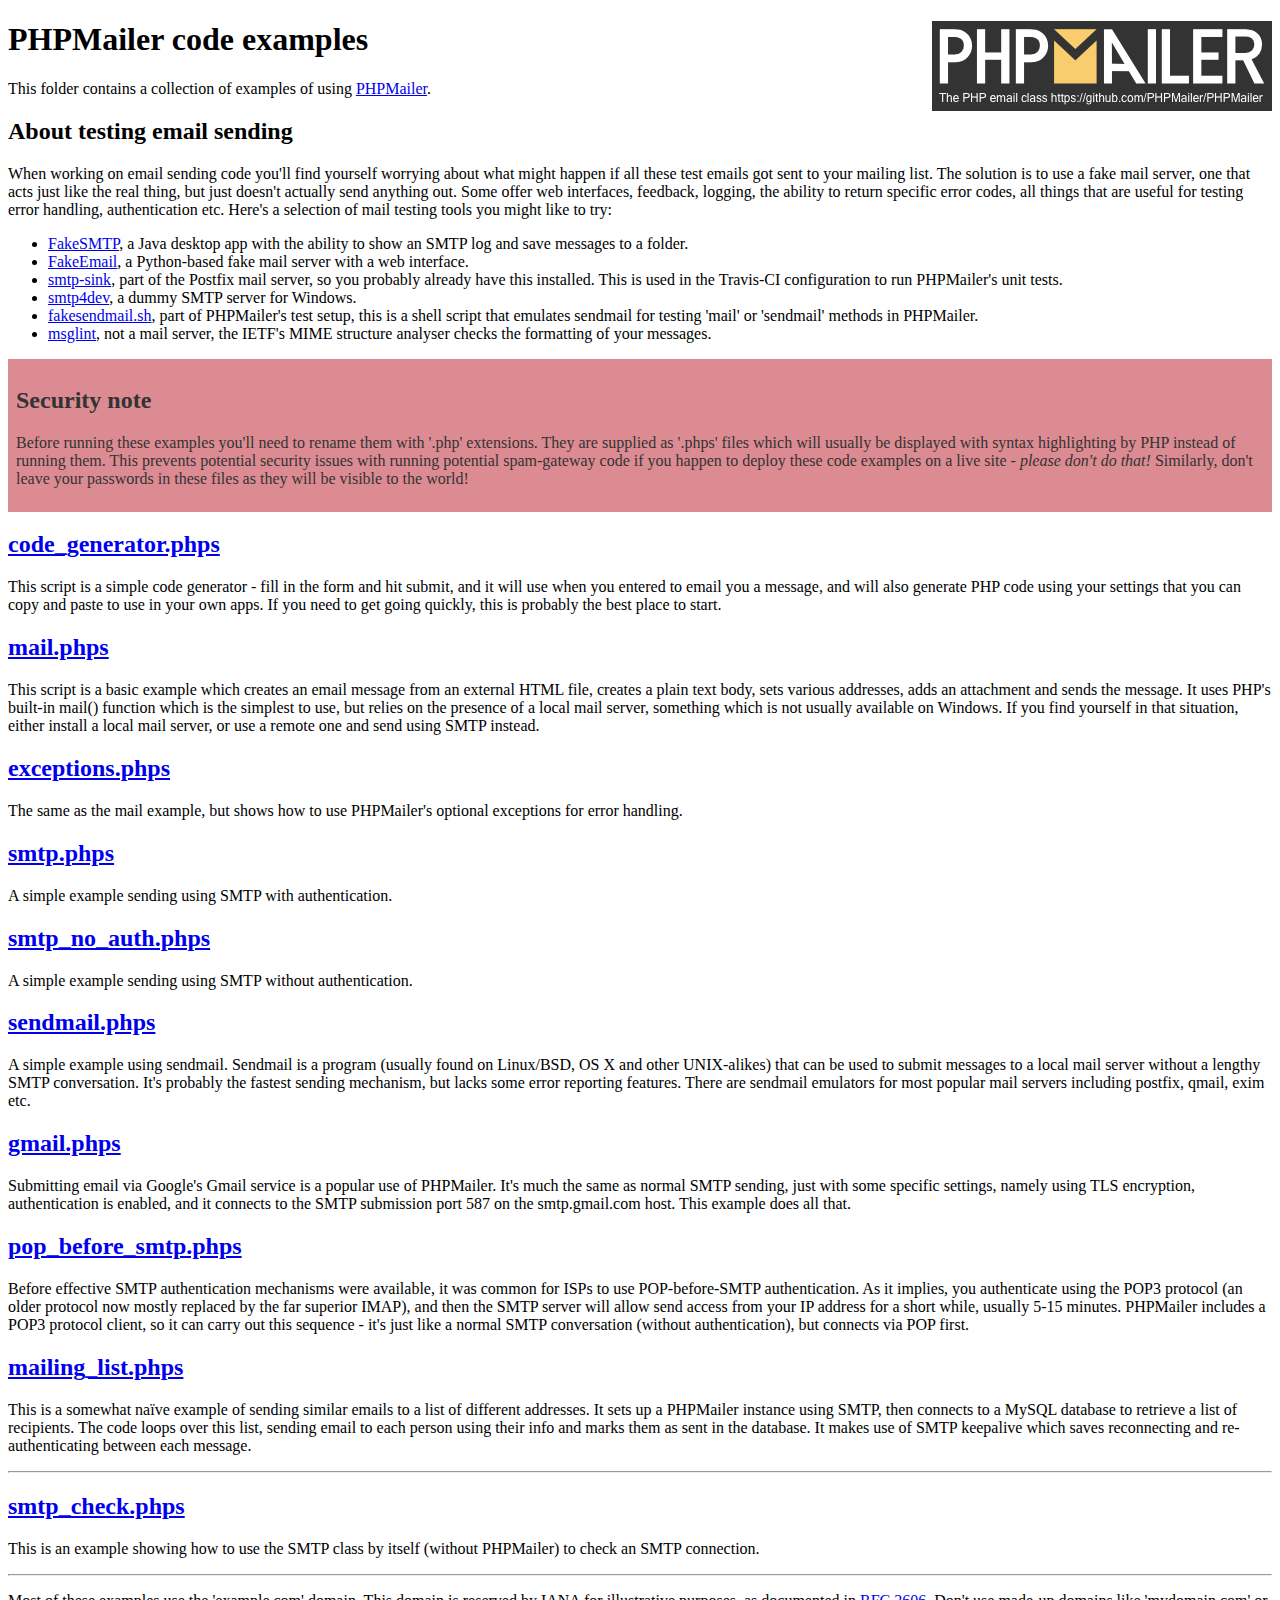
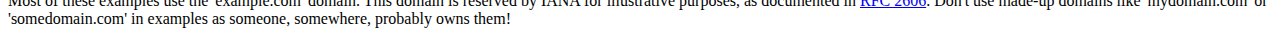
<file: PHPMailer/examples/index.html>
<!DOCTYPE html>
<html>
<head>
	<meta charset="UTF-8">
	<title>PHPMailer Examples</title>
</head>
<body>
<h1>PHPMailer code examples<a href="https://github.com/PHPMailer/PHPMailer"><img src="images/phpmailer.png" style="float:right; border:0;" alt="PHPMailer logo"></a></h1>
<p>This folder contains a collection of examples of using <a href="https://github.com/PHPMailer/PHPMailer">PHPMailer</a>.</p>
<h2>About testing email sending</h2>
<p>When working on email sending code you'll find yourself worrying about what might happen if all these test emails got sent to your mailing list. The solution is to use a fake mail server, one that acts just like the real thing, but just doesn't actually send anything out. Some offer web interfaces, feedback, logging, the ability to return specific error codes, all things that are useful for testing error handling, authentication etc. Here's a selection of mail testing tools you might like to try:</p>
<ul>
  <li><a href="https://github.com/Nilhcem/FakeSMTP">FakeSMTP</a>, a Java desktop app with the ability to show an SMTP log and save messages to a folder. </li>
  <li><a href="https://github.com/isotoma/FakeEmail">FakeEmail</a>, a Python-based fake mail server with a web interface.</li>
  <li><a href="http://www.postfix.org/smtp-sink.1.html">smtp-sink</a>, part of the Postfix mail server, so you probably already have this installed. This is used in the Travis-CI configuration to run PHPMailer's unit tests.</li>
  <li><a href="http://smtp4dev.codeplex.com">smtp4dev</a>, a dummy SMTP server for Windows.</li>
  <li><a href="https://github.com/PHPMailer/PHPMailer/blob/master/test/fakesendmail.sh">fakesendmail.sh</a>, part of PHPMailer's test setup, this is a shell script that emulates sendmail for testing 'mail' or 'sendmail' methods in PHPMailer.</li>
  <li><a href="http://tools.ietf.org/tools/msglint/">msglint</a>, not a mail server, the IETF's MIME structure analyser checks the formatting of your messages.</li>
</ul>
<div style="padding: 8px; color: #333333; background-color: #dc8b92">
<h2>Security note</h2>
<p>Before running these examples you'll need to rename them with '.php' extensions. They are supplied as '.phps' files which will usually be displayed with syntax highlighting by PHP instead of running them. This prevents potential security issues with running potential spam-gateway code if you happen to deploy these code examples on a live site - <em>please don't do that!</em> Similarly, don't leave your passwords in these files as they will be visible to the world!</p>
</div>
<h2><a href="code_generator.phps">code_generator.phps</a></h2>
<p>This script is a simple code generator - fill in the form and hit submit, and it will use when you entered to email you a message, and will also generate PHP code using your settings that you can copy and paste to use in your own apps. If you need to get going quickly, this is probably the best place to start.</p>
<h2><a href="mail.phps">mail.phps</a></h2>
<p>This script is a basic example which creates an email message from an external HTML file, creates a plain text body, sets various addresses, adds an attachment and sends the message. It uses PHP's built-in mail() function which is the simplest to use, but relies on the presence of a local mail server, something which is not usually available on Windows. If you find yourself in that situation, either install a local mail server, or use a remote one and send using SMTP instead.</p>
<h2><a href="exceptions.phps">exceptions.phps</a></h2>
<p>The same as the mail example, but shows how to use PHPMailer's optional exceptions for error handling.</p>
<h2><a href="smtp.phps">smtp.phps</a></h2>
<p>A simple example sending using SMTP with authentication.</p>
<h2><a href="smtp_no_auth.phps">smtp_no_auth.phps</a></h2>
<p>A simple example sending using SMTP without authentication.</p>
<h2><a href="sendmail.phps">sendmail.phps</a></h2>
<p>A simple example using sendmail. Sendmail is a program (usually found on Linux/BSD, OS X and other UNIX-alikes) that can be used to submit messages to a local mail server without a lengthy SMTP conversation. It's probably the fastest sending mechanism, but lacks some error reporting features. There are sendmail emulators for most popular mail servers including postfix, qmail, exim etc.</p>
<h2><a href="gmail.phps">gmail.phps</a></h2>
<p>Submitting email via Google's Gmail service is a popular use of PHPMailer. It's much the same as normal SMTP sending, just with some specific settings, namely using TLS encryption, authentication is enabled, and it connects to the SMTP submission port 587 on the smtp.gmail.com host. This example does all that.</p>
<h2><a href="pop_before_smtp.phps">pop_before_smtp.phps</a></h2>
<p>Before effective SMTP authentication mechanisms were available, it was common for ISPs to use POP-before-SMTP authentication. As it implies, you authenticate using the POP3 protocol (an older protocol now mostly replaced by the far superior IMAP), and then the SMTP server will allow send access from your IP address for a short while, usually 5-15 minutes. PHPMailer includes a POP3 protocol client, so it can carry out this sequence - it's just like a normal SMTP conversation (without authentication), but connects via POP first.</p>
<h2><a href="mailing_list.phps">mailing_list.phps</a></h2>
<p>This is a somewhat naïve example of sending similar emails to a list of different addresses. It sets up a PHPMailer instance using SMTP, then connects to a MySQL database to retrieve a list of recipients. The code loops over this list, sending email to each person using their info and marks them as sent in the database. It makes use of SMTP keepalive which saves reconnecting and re-authenticating between each message.</p>
<hr>
<h2><a href="smtp_check.phps">smtp_check.phps</a></h2>
<p>This is an example showing how to use the SMTP class by itself (without PHPMailer) to check an SMTP connection.</p>
<hr>
<p>Most of these examples use the 'example.com' domain. This domain is reserved by IANA for illustrative purposes, as documented in <a href="http://tools.ietf.org/html/rfc2606">RFC 2606</a>. Don't use made-up domains like 'mydomain.com' or 'somedomain.com' in examples as someone, somewhere, probably owns them!</p>
</body>
</html>
</file>
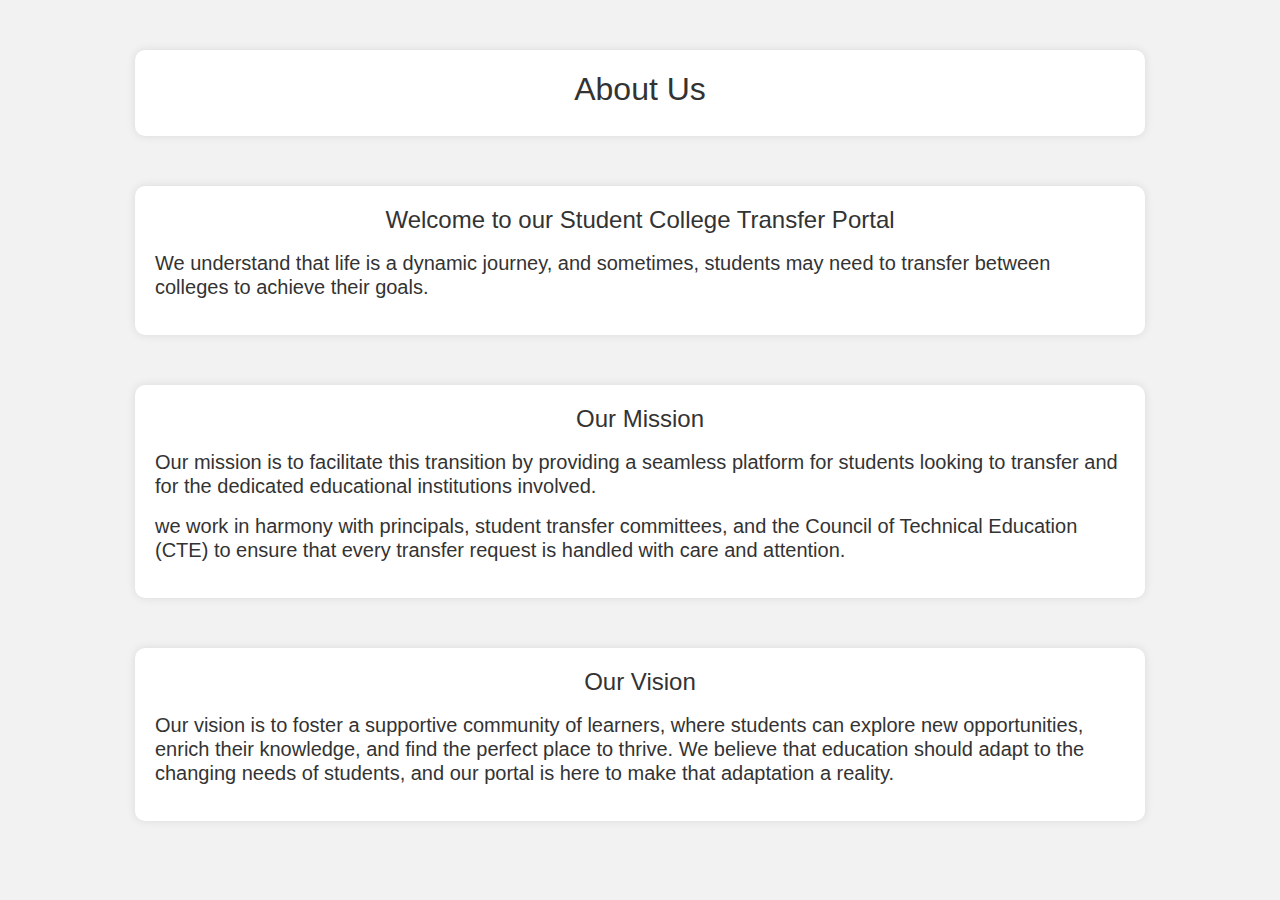
<file: About.html>
<!DOCTYPE html>
<!---about page--->
<html lang="en">
<head>
    <meta charset="UTF-8">
    <meta name="viewport" content="width=device-width, initial-scale=1.0">
    <title>About Us</title>
    <!-- Add Bootstrap CSS link here -->
    <link rel="stylesheet" href="https://maxcdn.bootstrapcdn.com/bootstrap/4.5.2/css/bootstrap.min.css">
    <style>
        /* Custom CSS for styling and effects */
        body {
            background-color: #f2f2f2;
            font-family:'Gill Sans', 'Gill Sans MT', Calibri, 'Trebuchet MS', sans-serif;
        }

        .jumbotron {
            background-color: #fff;
            padding: 20px;
            margin-top: 20px;
            border-radius: 10px;
            box-shadow: 0 0 10px rgba(0, 0, 0, 0.1);
            margin: 50px;
            transition: background-color 1s;
            transition: margin 0.8s;
        }

        .jumbotron h2 {
            color: #333;
        }

        .team-member {
            background-color: #fff;
            border: 1px solid #e1e1e1;
            border-radius: 10px;
            padding: 20px;
            margin-bottom: 20px;
            box-shadow: 0 0 10px rgba(0, 0, 0, 0.1);
        }

        .team-member img {
            max-width: 100%;
        }
        .Abouttext{
            font-size: 20px;
            text-align: left;
        }
        .about1{
            text-align: center;
            font-size: larger;
        }
        .header{
            margin: 50px;
            transition: background-color 1s;
            transition: margin 0.8s;
        }
        .jumbotron:hover {
            background-color: #d3f1ee;
            margin: 10px;
        }
        .textcont
        {
            size: 50px;
        }

        /* Add more CSS for effects as needed */
    </style>
</head>
<body>
    <div class="container">
        <div class="jumbotron header">
            <div class="textcont">
                <h2 class="text-center ">About Us</h2>
            </div>
        </div>
        <div class="jumbotron">
            <div class="textcont">
            <h2 class="Abouttext">
                <p class="about1">Welcome to our Student College Transfer Portal</p>
                <p class="about">We understand that life is a dynamic journey, and sometimes, students may need to transfer between colleges to achieve their goals.</p>
            </h2>
        </div>
        </div>
        <div class="jumbotron">
            <div class="textcont">
            <h2 class="Abouttext">
                <p class="about1">Our Mission</p>
                <p class="about">Our mission is to facilitate this transition by providing a seamless platform for students looking to transfer and for the dedicated educational institutions involved.</p>
                <p class="about">we work in harmony with principals, student transfer committees, and the Council of Technical Education (CTE) to ensure that every transfer request is handled with care and attention.</p>
            </h2>
        </div>
        </div>
        <div class="jumbotron">
            <div class="textcont">
            <h2 class="Abouttext">
                <p class="about1">Our Vision</p>
                <p class="about">Our vision is to foster a supportive community of learners, where students can explore new opportunities, enrich their knowledge, and find the perfect place to thrive. We believe that education should adapt to the changing needs of students, and our portal is here to make that adaptation a reality.</p>
            </h2>
        </div>
        </div>
        
    </div>

    <!-- Add Bootstrap JS and jQuery scripts here, if needed -->
    <script src="https://code.jquery.com/jquery-3.5.1.slim.min.js"></script>
    <script src="https://cdn.jsdelivr.net/npm/@popperjs/core@2.5.4/dist/umd/popper.min.js"></script>
    <script src="https://stackpath.bootstrapcdn.com/bootstrap/4.5.2/js/bootstrap.min.js"></script>
</body>
</html>
</file>
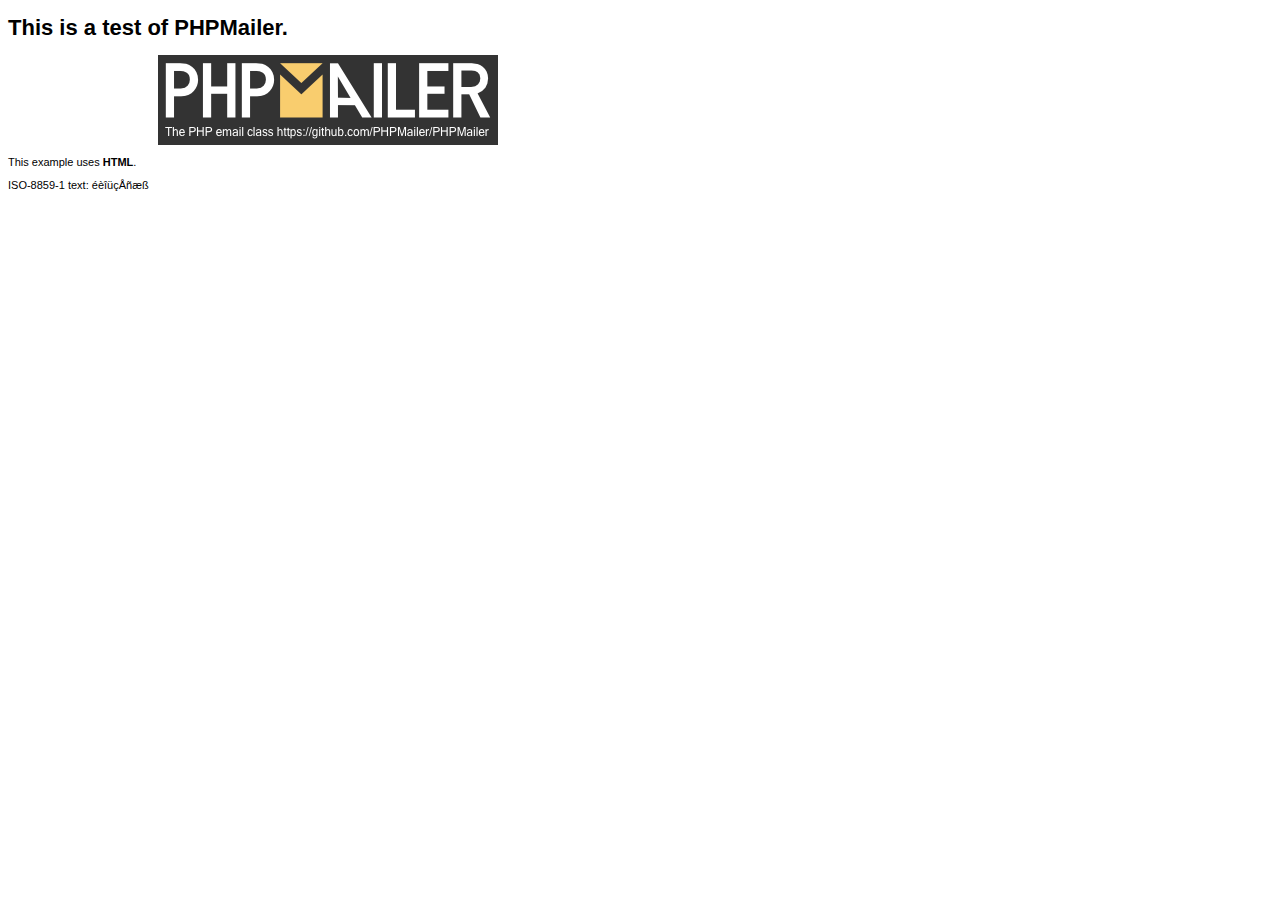
<file: PHPMailer/examples/contents.html>
<!DOCTYPE HTML PUBLIC "-//W3C//DTD HTML 4.01 Transitional//EN" "http://www.w3.org/TR/html4/loose.dtd">
<html>
<head>
  <meta http-equiv="Content-Type" content="text/html; charset=iso-8859-1">
  <title>PHPMailer Test</title>
</head>
<body>
<div style="width: 640px; font-family: Arial, Helvetica, sans-serif; font-size: 11px;">
  <h1>This is a test of PHPMailer.</h1>
  <div align="center">
    <a href="https://github.com/PHPMailer/PHPMailer/"><img src="images/phpmailer.png" height="90" width="340" alt="PHPMailer rocks"></a>
  </div>
  <p>This example uses <strong>HTML</strong>.</p>
  <p>ISO-8859-1 text: ���������</p>
</div>
</body>
</html>
</file>
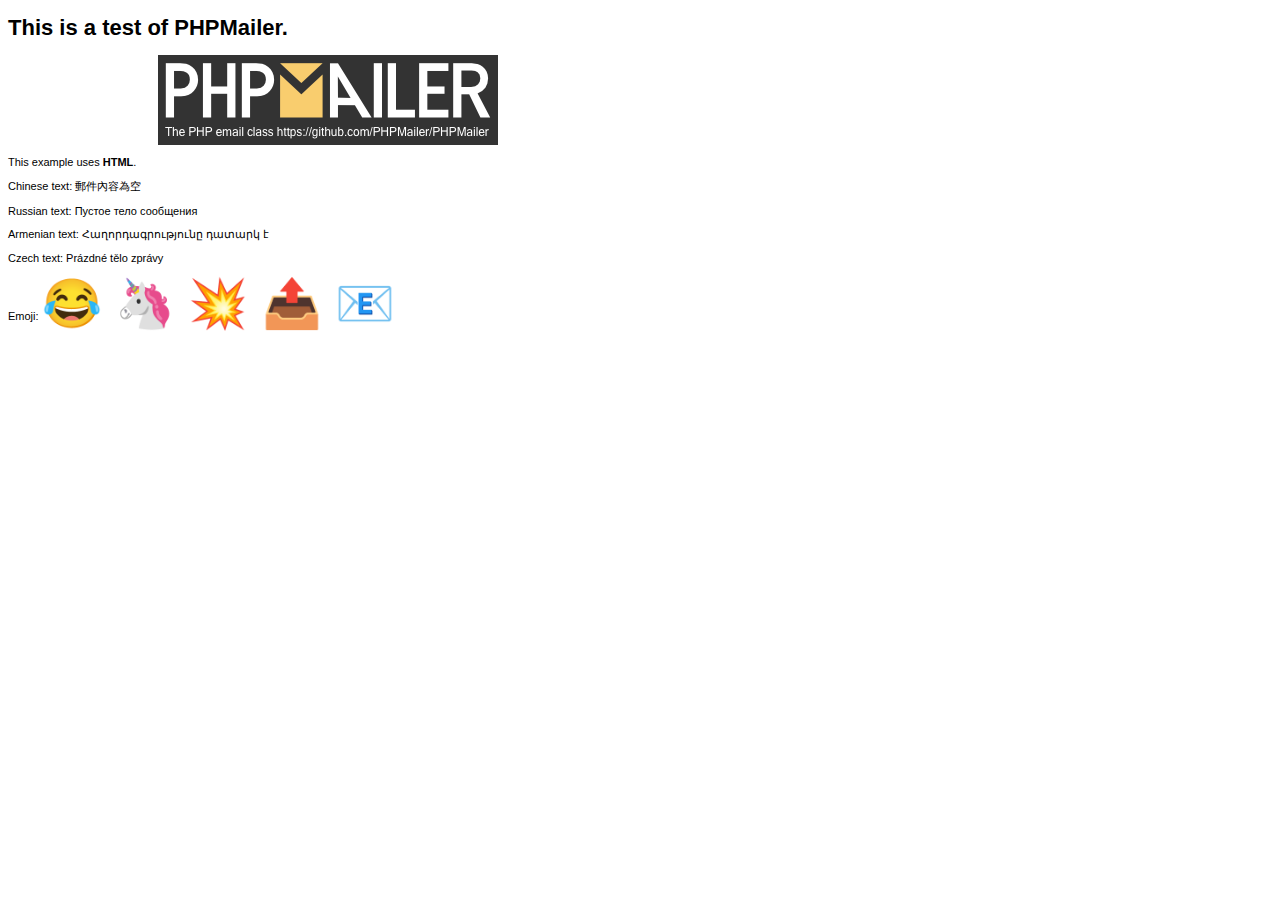
<file: PHPMailer/examples/contentsutf8.html>
<!DOCTYPE HTML PUBLIC "-//W3C//DTD HTML 4.01 Transitional//EN" "http://www.w3.org/TR/html4/loose.dtd">
<html>
<head>
  <meta http-equiv="Content-Type" content="text/html; charset=utf-8">
  <title>PHPMailer Test</title>
</head>
<body>
<div style="width: 640px; font-family: Arial, Helvetica, sans-serif; font-size: 11px;">
  <h1>This is a test of PHPMailer.</h1>
  <div align="center">
    <a href="https://github.com/PHPMailer/PHPMailer/"><img src="images/phpmailer.png" height="90" width="340" alt="PHPMailer rocks"></a>
  </div>
  <p>This example uses <strong>HTML</strong>.</p>
  <p>Chinese text: 郵件內容為空</p>
  <p>Russian text: Пустое тело сообщения</p>
  <p>Armenian text: Հաղորդագրությունը դատարկ է</p>
  <p>Czech text: Prázdné tělo zprávy</p>
  <p>Emoji: <span style="font-size: 48px">😂 🦄 💥 📤 📧</span></p>
</div>
</body>
</html>
</file>
